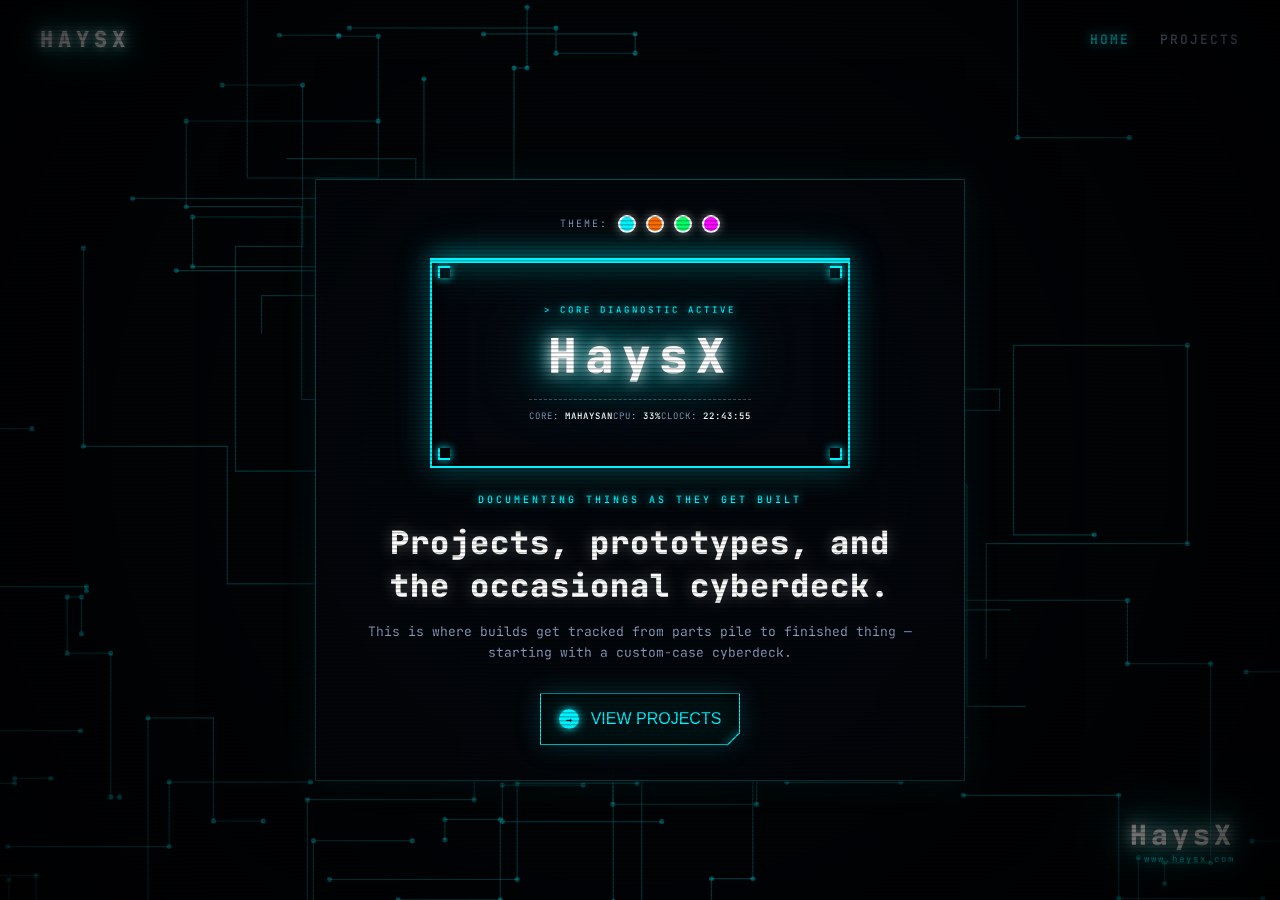
<file: index.html>
<!DOCTYPE html>
<html lang="en">
<head>
<meta charset="UTF-8">
<meta name="viewport" content="width=device-width, initial-scale=1.0">
<title>HaysX - Cyberdeck Build Log</title>
<link href="https://fonts.googleapis.com/css2?family=JetBrains+Mono:wght@400;600;800&display=swap" rel="stylesheet">
<style>
  @font-face {
    font-family: 'Cyber';
    src: url('https://assets.codepen.io/605876/Blender-Pro-Bold.otf');
    font-display: swap;
  }

  :root {
    --bg: #030508;
    --accent: #00f3ff;
    --white: #ffffff;
    --grey: #8a9bbd;
    --corner: 12px;
    --border: 1px;
    --clip: polygon(0 0, 100% 0, 100% calc(100% - var(--corner)), calc(100% - var(--corner)) 100%, 0% 100%);
  }

  * { box-sizing: border-box; margin: 0; padding: 0; }

  body, html {
    width: 100%; 
    min-height: 100%;
    background-color: var(--bg);
    overflow-x: hidden;
    overflow-y: auto; 
    font-family: 'JetBrains Mono', monospace;
    color: var(--white);
    color-scheme: dark;
  }

  /* CRT Scanlines & Vignette */
  body::before {
    content: ""; position: fixed; inset: 0; z-index: 100;
    background: repeating-linear-gradient(0deg, transparent, transparent 2px, rgba(0, 0, 0, 0.25) 3px, rgba(0, 0, 0, 0.25) 4px);
    pointer-events: none;
  }
  body::after {
    content: ""; position: fixed; inset: 0; z-index: 99;
    background: radial-gradient(circle at center, transparent 35%, rgba(0, 0, 0, 0.8) 100%);
    pointer-events: none;
  }

  #bgCanvas {
    position: fixed; inset: 0; z-index: 0; pointer-events: none;
  }

  /* Desktop Top Navigation */
  .topnav {
    position: absolute; top: 0; left: 0; width: 100%;
    display: flex; justify-content: space-between; align-items: center;
    padding: 25px 40px; z-index: 10;
  }

  .nav-logo {
    font-size: 22px; font-weight: 800; letter-spacing: 5px; color: var(--white);
    text-decoration: none;
    text-shadow: 0 0 10px var(--white), 0 0 20px var(--accent), 0 0 40px var(--accent), 0 0 70px var(--accent);
    transition: text-shadow 0.2s;
  }

  .nav-links { display: flex; gap: 30px; font-size: 13px; font-weight: 600; letter-spacing: 2px; }
  .nav-links a { color: var(--grey); text-decoration: none; transition: all 0.2s; }
  .nav-links a:hover, .nav-links a.active { color: var(--accent); text-shadow: 0 0 12px var(--accent); }

  /* Desktop Hero Layout */
  .hero {
    position: relative; width: 100%; 
    min-height: 100vh;
    display: flex; flex-direction: column; align-items: center; justify-content: center;
    padding: 100px 20px 40px 20px; 
    z-index: 2;
  }

  .hero-content {
    display: flex; flex-direction: column; align-items: center; text-align: center;
    background: rgba(4, 7, 12, 0.90);
    padding: 35px 40px;
    width: 100%;
    max-width: 650px;
    backdrop-filter: blur(12px);
    border: 1.5px solid rgba(0, 243, 255, 0.3);
    box-shadow: 0 0 80px rgba(0, 0, 0, 0.95), 0 0 30px rgba(0, 243, 255, 0.15);
  }

  /* Theme Switcher Bar */
  .theme-switcher {
    display: flex; gap: 10px; margin-bottom: 25px; align-items: center; font-size: 10px; letter-spacing: 2px; color: var(--grey);
  }
  .theme-btn {
    width: 18px; height: 18px; border-radius: 50%; border: 2px solid var(--white); cursor: pointer; transition: transform 0.2s;
    box-shadow: 0 0 10px rgba(255,255,255,0.5);
  }

  /* Holographic Scanner Stage */
  .stage {
    position: relative;
    width: 100%; 
    max-width: 420px;
    min-height: 210px;
    display: flex; flex-direction: column; align-items: center; justify-content: center;
    margin-bottom: 25px;
    border: 2px solid var(--accent);
    background: rgba(5, 8, 14, 0.98);
    box-shadow: inset 0 0 30px rgba(0, 0, 0, 0.95), 0 0 30px rgba(0, 243, 255, 0.35);
    padding: 20px;
  }

  .stage::before {
    content: "";
    position: absolute; top: 0; left: 0; width: 100%; height: 3px;
    background: var(--accent);
    box-shadow: 0 0 20px var(--accent), 0 0 40px var(--accent);
    animation: scanBeam 3.5s ease-in-out infinite alternate;
    z-index: 5;
  }

  @keyframes scanBeam {
    0% { top: 2%; opacity: 0.5; }
    50% { opacity: 1; filter: drop-shadow(0 0 10px var(--accent)); }
    100% { top: 96%; opacity: 0.5; }
  }

  .bracket { position: absolute; width: 12px; height: 12px; border-color: var(--accent); border-style: solid; box-shadow: 0 0 8px var(--accent); }
  .b-tl { top: 6px; left: 6px; border-width: 2px 0 0 2px; }
  .b-tr { top: 6px; right: 6px; border-width: 2px 2px 0 0; }
  .b-bl { bottom: 6px; left: 6px; border-width: 0 0 2px 2px; }
  .b-br { bottom: 6px; right: 6px; border-width: 0 2px 2px 0; }

  .status-text {
    font-size: 9px; font-weight: 600; letter-spacing: 3px; color: var(--accent);
    text-transform: uppercase; margin-bottom: 8px; text-shadow: 0 0 10px var(--accent);
  }

  .logo-main {
    font-size: 48px; font-weight: 800; letter-spacing: 8px; color: var(--white);
    text-shadow: 0 0 15px var(--white), 0 0 35px var(--accent), 0 0 70px var(--accent);
    margin-bottom: 12px;
  }

  .telemetry-feed {
    display: flex; justify-content: space-between; width: 100%;
    font-size: 9px; color: var(--grey); border-top: 1px dashed rgba(255,255,255,0.25);
    padding-top: 10px; letter-spacing: 1px;
  }

  .section-tag { font-size: 10px; font-weight: 600; letter-spacing: 3px; color: var(--accent); text-transform: uppercase; margin-bottom: 15px; text-shadow: 0 0 10px var(--accent); }
  .headline { font-size: 32px; font-weight: 800; letter-spacing: 1px; margin-bottom: 15px; text-shadow: 0 0 15px rgba(255,255,255,0.3); }
  .description { font-size: 13px; color: var(--grey); line-height: 1.6; margin-bottom: 30px; }

  /* Cyber Action Button */
  .cyber-btn {
    font-family: 'Cyber', sans-serif;
    width: 200px; text-align: left; text-transform: uppercase;
    display: flex; align-items: center; justify-content: center; gap: 0.75rem; padding: 1rem;
    border: 0; background: #0000; position: relative; color: var(--accent); cursor: pointer; text-decoration: none;
    filter: drop-shadow(0 0 12px rgba(0, 243, 255, 0.3));
  }
  .cyber-btn .backdrop {
    backdrop-filter: saturate(180%) blur(6px); position: absolute; z-index: -1; inset: 0; background: rgba(0, 0, 0, 0.6); clip-path: var(--clip);
  }
  .cyber-btn .backdrop::before {
    content: ''; position: absolute; inset: 0; background: var(--accent);
    border: var(--border) solid #0000; clip-path: var(--clip);
    mask: linear-gradient(#0000 0% 100%), linear-gradient(#fff 0% 100%);
    mask-clip: padding-box, border-box; mask-repeat: no-repeat; mask-composite: intersect; z-index: 2;
  }
  .cyber-btn .backdrop .corner {
    position: absolute; bottom: 0; right: 0; height: var(--corner); width: var(--corner);
  }
  .cyber-btn .backdrop .corner::after {
    content: ''; height: calc(var(--border) * 2); width: 200%;
    position: absolute; top: 50%; left: 50%; translate: -50% -50%;
    transform: rotate(135deg); background: var(--accent); box-shadow: 0 0 8px var(--accent);
  }
  .cyber-btn kbd {
    color: var(--bg); font-weight: bold; width: 20px; aspect-ratio: 1; font-size: 10px; border-radius: 50%; background: var(--accent); display: inline-grid; place-items: center; box-shadow: 0 0 8px var(--accent);
  }
  .cyber-btn:hover { color: var(--bg); }
  .cyber-btn:hover .backdrop { background: var(--accent); }
  .cyber-btn:hover kbd { color: var(--accent); background: var(--white); }

  /* Desktop Brand Corner */
  .brand-corner {
    position: fixed; bottom: 35px; right: 45px; z-index: 10; text-align: right; text-decoration: none; display: block;
  }
  .wordmark {
    font-size: 28px; font-weight: 800; letter-spacing: 4px; color: var(--white);
    text-shadow: 0 0 15px var(--white), 0 0 30px var(--accent), 0 0 55px var(--accent), 0 0 80px var(--accent);
  }
  .sub-tag {
    font-size: 9px; font-weight: 600; letter-spacing: 2px; color: var(--accent); text-shadow: 0 0 12px var(--accent);
  }

  /* =========================================================
     BULLETPROOF MOBILE RESPONSIVENESS
     ========================================================= */
  @media screen and (max-width: 768px) {
    /* Compress Nav */
    .topnav { 
      padding: 15px; 
      flex-direction: column; 
      gap: 15px;
      background: rgba(3, 5, 8, 0.9);
      border-bottom: 1px solid rgba(0, 243, 255, 0.2);
    }
    .nav-links { gap: 20px; }
    
    /* Ensure hero fits tight screens */
    .hero {
      padding: 110px 10px 40px 10px;
    }
    .hero-content { 
      width: 95%; /* Responsive width instead of fixed pixels */
      padding: 25px 15px; 
      border-radius: 6px;
    }
    
    /* Shrink the stage organically */
    .stage {
      width: 100%;
      min-height: 160px;
      padding: 15px 10px;
    }
    .logo-main { 
      font-size: 30px; 
      letter-spacing: 4px; 
    }
    
    /* Stack telemetry vertically */
    .telemetry-feed { 
      flex-direction: column; 
      align-items: center;
      gap: 10px;
      font-size: 10px;
    }
    
    .headline { 
      font-size: 22px; 
      line-height: 1.4;
      margin-top: 10px;
    }
    
    .description {
      font-size: 13px;
      padding: 0 10px;
    }

    /* Convert floating corner logo to a standard static footer */
    .brand-corner { 
      position: relative; 
      bottom: auto; 
      right: auto;
      margin-top: 40px;
      text-align: center;
      display: flex;
      flex-direction: column;
      align-items: center;
    }
    .wordmark { font-size: 24px; }
  }
</style>
</head>
<body>

  <canvas id="bgCanvas"></canvas>

  <nav class="topnav">
    <a href="index.html" class="nav-logo">HAYSX</a>
    <div class="nav-links">
      <a href="index.html" class="active">HOME</a>
      <a href="projects.html">PROJECTS</a>
    </div>
  </nav>

  <div class="hero">
    <div class="hero-content">
      
      <div class="theme-switcher">
        <span>THEME:</span>
        <div class="theme-btn" style="background: #00f3ff;" onclick="setTheme('#00f3ff')" title="Cyber Cyan"></div>
        <div class="theme-btn" style="background: #ff6a00;" onclick="setTheme('#ff6a00')" title="Pip-Boy Amber"></div>
        <div class="theme-btn" style="background: #00ff66;" onclick="setTheme('#00ff66')" title="Matrix Green"></div>
        <div class="theme-btn" style="background: #ff00ff;" onclick="setTheme('#ff00ff')" title="Synthwave Magenta"></div>
      </div>

      <div class="stage">
        <div class="bracket b-tl"></div>
        <div class="bracket b-tr"></div>
        <div class="bracket b-bl"></div>
        <div class="bracket b-br"></div>

        <div class="scanner-display">
          <div class="status-text">> CORE DIAGNOSTIC ACTIVE</div>
          <div class="logo-main">HaysX</div>
          <div class="telemetry-feed">
            <span>CORE: <strong style="color:var(--white); font-weight:600;">MAHAYSAN</strong></span>
            <span>CPU: <strong id="cpuLoad" style="color:var(--white); font-weight:600;">28%</strong></span>
            <span>CLOCK: <strong id="sysClock" style="color:var(--white); font-weight:600;">00:00:00</strong></span>
          </div>
        </div>
      </div>

      <div class="section-tag">documenting things as they get built</div>
      
      <h1 class="headline">Projects, prototypes, and the occasional cyberdeck.</h1>
      
      <p class="description">
        This is where builds get tracked from parts pile to finished thing — starting with a custom-case cyberdeck.
      </p>

      <a href="projects.html" class="cyber-btn">
        <span class="backdrop"><span class="corner"></span></span>
        <kbd>→</kbd>
        <span>View Projects</span>
      </a>

    </div>

    <!-- Moved inline for mobile stacking -->
    <a href="index.html" class="brand-corner">
      <div class="wordmark">HaysX</div>
      <div class="sub-tag">www.haysx.com</div>
    </a>
  </div>

<script>
  setInterval(() => {
    const d = new Date();
    document.getElementById('sysClock').innerText = d.toTimeString().split(' ')[0];
    let load = Math.floor(22 + Math.random() * 12);
    document.getElementById('cpuLoad').innerText = load + '%';
  }, 1000);

  function setTheme(color) {
    document.documentElement.style.setProperty('--accent', color);
  }

  const canvas = document.getElementById('bgCanvas');
  const ctx = canvas.getContext('2d');

  let width = canvas.width = window.innerWidth;
  let height = canvas.height = window.innerHeight;

  window.addEventListener('resize', () => {
    width = canvas.width = window.innerWidth;
    height = canvas.height = window.innerHeight;
    generateDensePCB();
  });

  let mouse = { x: -1000, y: -1000 };
  let scrollOffset = 0;

  window.addEventListener('mousemove', (e) => {
    mouse.x = e.clientX;
    mouse.y = e.clientY;
  });

  window.addEventListener('scroll', () => {
    scrollOffset = window.scrollY * 0.3;
  });

  let pcbTraces = [];
  let pcbNodes = [];

  function generateDensePCB() {
    pcbTraces = [];
    pcbNodes = [];
    let density = width < 768 ? 15 : 45;

    for (let i = 0; i < density; i++) {
      let startX = Math.random() * width;
      let startY = Math.random() * (height + 300);
      let path = [{x: startX, y: startY}];
      pcbNodes.push({x: startX, y: startY});

      let turns = Math.floor(Math.random() * 4) + 3;
      let currX = startX;
      let currY = startY;

      for (let t = 0; t < turns; t++) {
        if (t % 2 === 0) currX += (Math.random() - 0.5) * (width < 768 ? 200 : 454);
        else currY += (Math.random() - 0.5) * (width < 768 ? 200 : 454);
        path.push({x: currX, y: currY});
        pcbNodes.push({x: currX, y: currY});
      }
      pcbTraces.push(path);
    }
  }

  generateDensePCB();

  function drawPCB() {
    ctx.fillStyle = '#030508';
    ctx.fillRect(0, 0, width, height);

    const accentColor = getComputedStyle(document.documentElement).getPropertyValue('--accent').trim();

    ctx.save();
    ctx.translate(0, -scrollOffset % height);

    let cx = width / 2;
    let cy = height / 2;
    let safeW = width < 768 ? 300 : 860;
    let safeH = width < 768 ? 450 : 600;

    pcbTraces.forEach(path => {
      ctx.beginPath();
      ctx.moveTo(path[0].x, path[0].y);
      for (let i = 1; i < path.length; i++) {
        let prev = path[i - 1];
        let curr = path[i];
        ctx.lineTo(curr.x, prev.y);
        ctx.lineTo(curr.x, curr.y);
      }

      let nearMouse = false;
      for (let pt of path) {
        if (Math.hypot(pt.x - mouse.x, pt.y - mouse.y) < 180) {
          nearMouse = true;
          break;
        }
      }

      if (nearMouse) {
        ctx.strokeStyle = '#ffffff';
        ctx.shadowColor = accentColor;
        ctx.shadowBlur = 20;
        ctx.lineWidth = 2.2;
        ctx.globalAlpha = 1.0;
      } else {
        ctx.strokeStyle = accentColor;
        ctx.shadowBlur = 0;
        ctx.lineWidth = 1.2;
        ctx.globalAlpha = 0.28;
      }
      ctx.stroke();
      ctx.shadowBlur = 0;
    });

    pcbNodes.forEach(node => {
      let inCenter = Math.abs(node.x - cx) < safeW/2 && Math.abs(node.y - (cy + scrollOffset%height)) < safeH/2;
      if (inCenter) return;

      let dist = Math.hypot(node.x - mouse.x, node.y - mouse.y);
      let isConnected = dist < 180;

      ctx.fillStyle = isConnected ? '#ffffff' : accentColor;
      ctx.globalAlpha = isConnected ? 1.0 : 0.45;
      if (isConnected) {
        ctx.shadowColor = accentColor;
        ctx.shadowBlur = 18;
      }

      ctx.beginPath();
      ctx.arc(node.x, node.y, isConnected ? 4.5 : 2.5, 0, Math.PI * 2);
      ctx.fill();
      ctx.shadowBlur = 0;

      if (isConnected && dist < 130) {
        ctx.strokeStyle = '#ffffff';
        ctx.lineWidth = 1.5;
        ctx.globalAlpha = (1 - (dist / 130)) * 0.85;
        ctx.beginPath();
        ctx.moveTo(node.x, node.y);
        ctx.lineTo(mouse.x, mouse.y);
        ctx.stroke();
      }
    });

    ctx.restore();
    requestAnimationFrame(drawPCB);
  }

  drawPCB();
</script>

</body>
</html>
</file>
